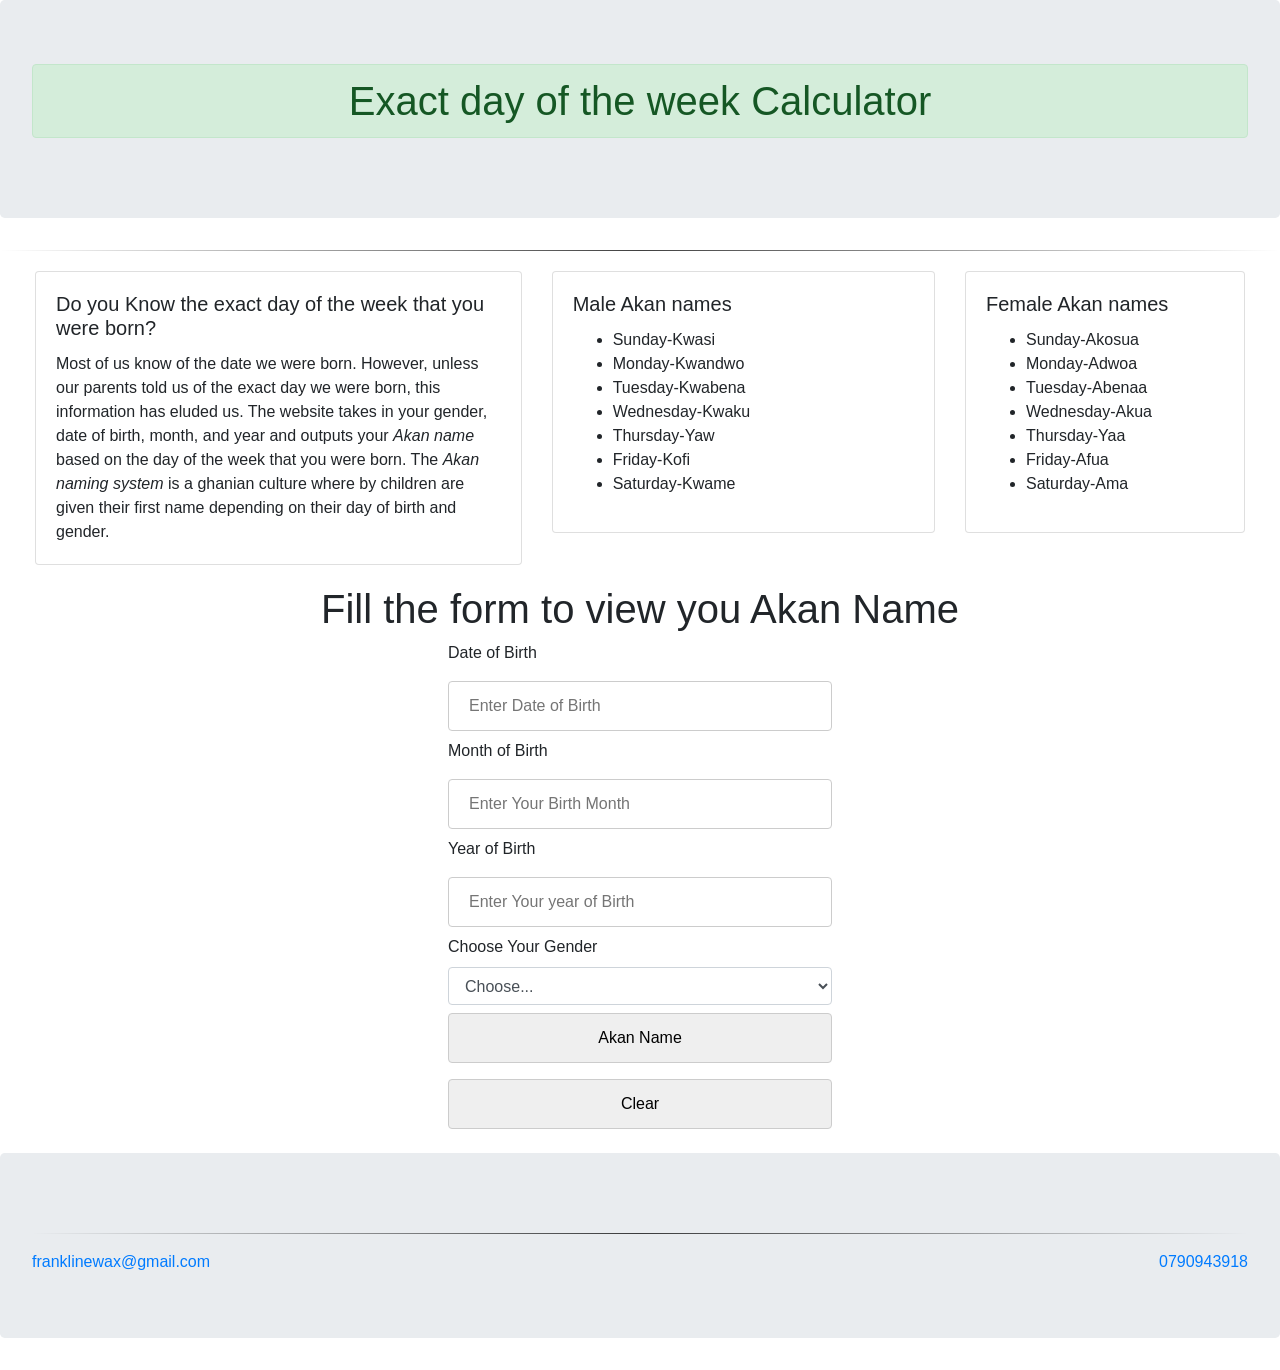
<file: index.html>
<!DOCTYPE html>
<html>
    <head>
        <title>Exact date of birth</title>
        <link rel="stylesheet" href="Css/bootstrap.css">
        <link rel="stylesheet" href="Css/style.css">
        <script src="js/script.js"></script>
    </head>
    <body>
        <div class="jumbotron">
            <h1 class="alert alert-success" id="text-center">Exact day of the week Calculator</h1>
        </div> <hr>
        <div class="row">
            <div class="col-md-5">
                <div class="card w-100">
                    <div class="card-body">
                        <h5 class="card-title">Do you Know the exact day of the week that you were born? </h5>
                        <p class="card-text">Most of us know of the date we were born. However, unless our parents told us of the exact day we were born, this information has eluded us. The website takes in your gender, date of birth, month, and year and outputs your <em>Akan name</em> based on the day of the week that you were born.
                        The <em>Akan naming system</em> is a ghanian culture where by children are given their first name depending on their day of birth and gender. </p>
                    </div>
                </div>
            </div>
            <div class="col-md-4">
                <div class="card w-100">
                    <div class="card-body">
                        <h5 class="card-title">Male Akan names </h5>
                        <ul>
                            <li>Sunday-Kwasi</li>
                            <li>Monday-Kwandwo</li>
                            <li>Tuesday-Kwabena</li>
                            <li>Wednesday-Kwaku</li>
                            <li>Thursday-Yaw</li>
                            <li>Friday-Kofi</li>
                            <li>Saturday-Kwame</li>
                        </ul>
                        
                    </div>
                </div>
            </div>
            <div class="col-md-3">
                <div class="card w-100">
                    <div class="card-body">
                        <h5 class="card-title">Female Akan names </h5>
                        <ul>
                            <li>Sunday-Akosua</li>
                            <li>Monday-Adwoa</li>
                            <li>Tuesday-Abenaa</li>
                            <li>Wednesday-Akua</li>
                            <li>Thursday-Yaa</li>
                            <li>Friday-Afua</li>
                            <li>Saturday-Ama</li>
                        </ul>
                    </div>
                </div>
            </div>
        </div>
        <div class="checking">
            <h1 class="text-center">Fill the form to view you Akan Name</h1>
            <form class="form-group" name="myform" id="dateForm" onsubmit="">
                <label for="dob">Date of Birth</label>
                <input type="text" id="dob" name="dayDate"  placeholder="Enter Date of Birth" required>
                <label for="mob">Month of Birth</label>
                <input type="text" id="mob" name="monthDate" placeholder="Enter Your Birth Month" required>
                <label for="yob">Year of Birth</label>
                <input type="text" id="yob" name="yearDate" placeholder="Enter Your year of Birth" required>
                <label for="mygender">Choose Your Gender</label>
                <select name="mygender" class="form-control" required>
                    <option selected>Choose...</option>
                    <option value="male">Male </option>
                    <option value="female">Female </option>
                </select>
                <input type="submit"value="Akan Name" class="check" onclick="return calculateDay();">
                <input type="submit"value="Clear" class="refresh" id="dateForm" onclick="newFunction()">
            </form> 
        </div>
        <div class="jumbotron">
            <hr>
            <a class="phone" href="tel:+254 790943918">0790943918</a>
            <a class="mail"href="mailto:franklinewax@gmail.com">franklinewax@gmail.com</a>
        </div>      
    </body>
</html>
</file>
<file: Css/style.css>
h1#text-center {
    text-align: center;
}
hr {
    border: 0;
    height: 1px;
    background-image: linear-gradient(to right, rgba(0, 0, 0, 0), rgba(0, 0, 0, 0.75), rgba(0, 0, 0, 0));   
}
.row {
    margin: 20px;
}
input {
    width: 100%;
    padding: 12px 20px;
    margin: 8px 0;
    display: inline-block;
    border: 1px solid #ccc;
    border-radius: 4px;
    box-sizing: border-box;
}
.form-group {
    border: 1px solid;
    width: 30%;
    content: center;
    margin-left: 35%;
    border-style: none;
}
button {
    margin-left: 29%;    
}
.phone {
    float: right;
}
</file>
